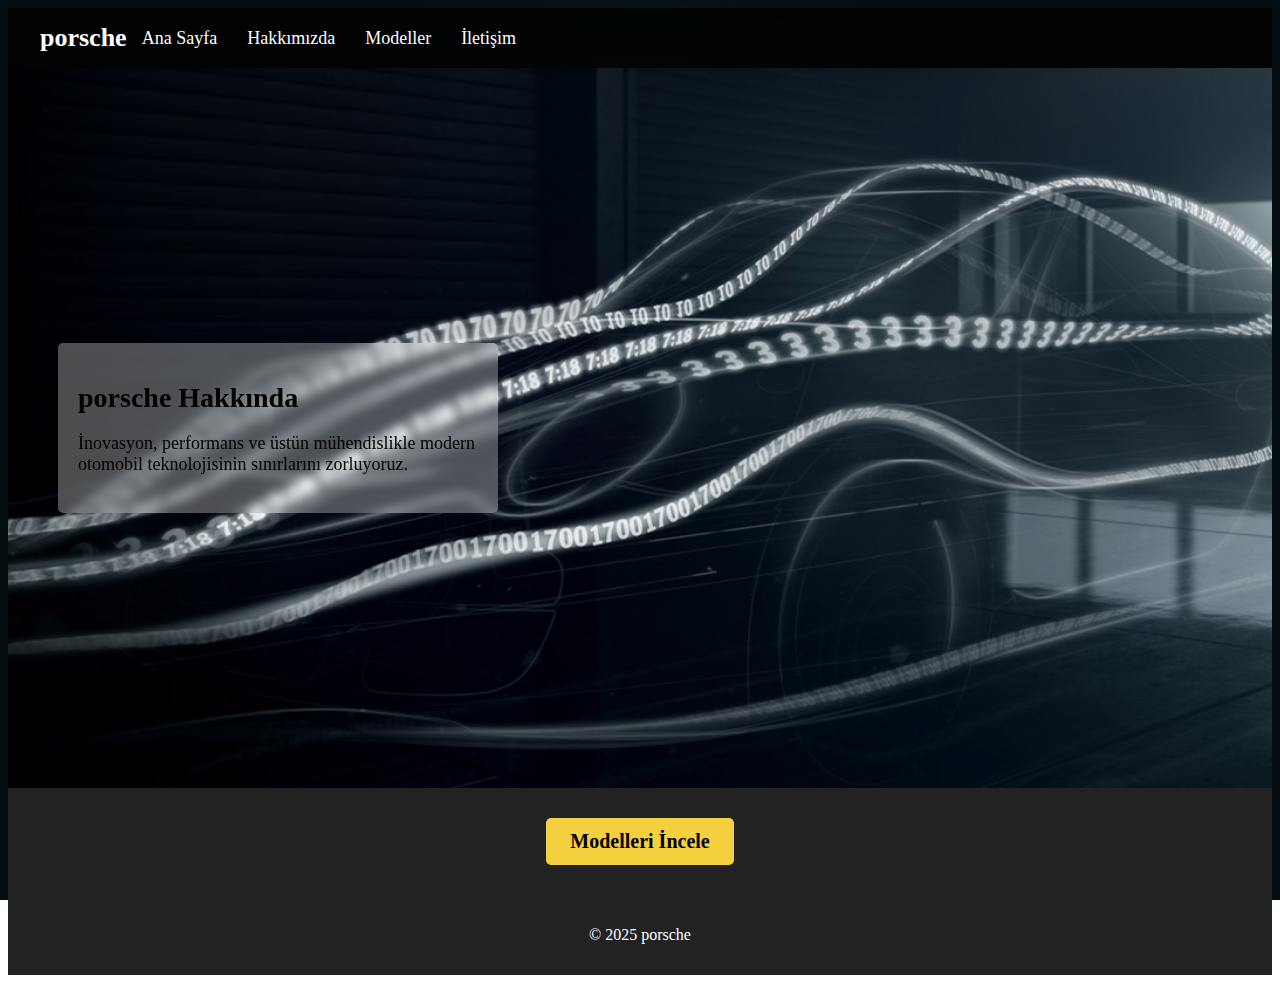
<file: index.html>
<!DOCTYPE html>
<html lang="tr">
<head>
  <meta charset="UTF-8">
  <meta name="viewport" content="width=device-width, initial-scale=1.0">
  <title>porsche - Ana Sayfa</title>
  <link rel="stylesheet" href="css/index.css">
</head>
<body>

  <header>
    <nav id="navbar">
      <div class="logo">porsche</div>
      <ul>
        <li><a href="index.html">Ana Sayfa</a></li>
        <li><a href="hakkimizda.html">Hakkımızda</a></li>
        <li><a href="modeller.html">Modeller</a></li>
        <li><a href="iletisim.html">İletişim</a></li>
      </ul>
    </nav>
  </header>

 
  <section class="hero">
    <div class="hero-text">
      <h1>porsche Hakkında</h1>
      <p>İnovasyon, performans ve üstün mühendislikle modern otomobil teknolojisinin sınırlarını zorluyoruz.</p>
    </div>
  </section>


  <section class="explore">
    <a href="modeller.html" class="button">Modelleri İncele</a>
  </section>


  <footer>
    <p>&copy; 2025 porsche </p>
  </footer>
</body>
</html>
</file>
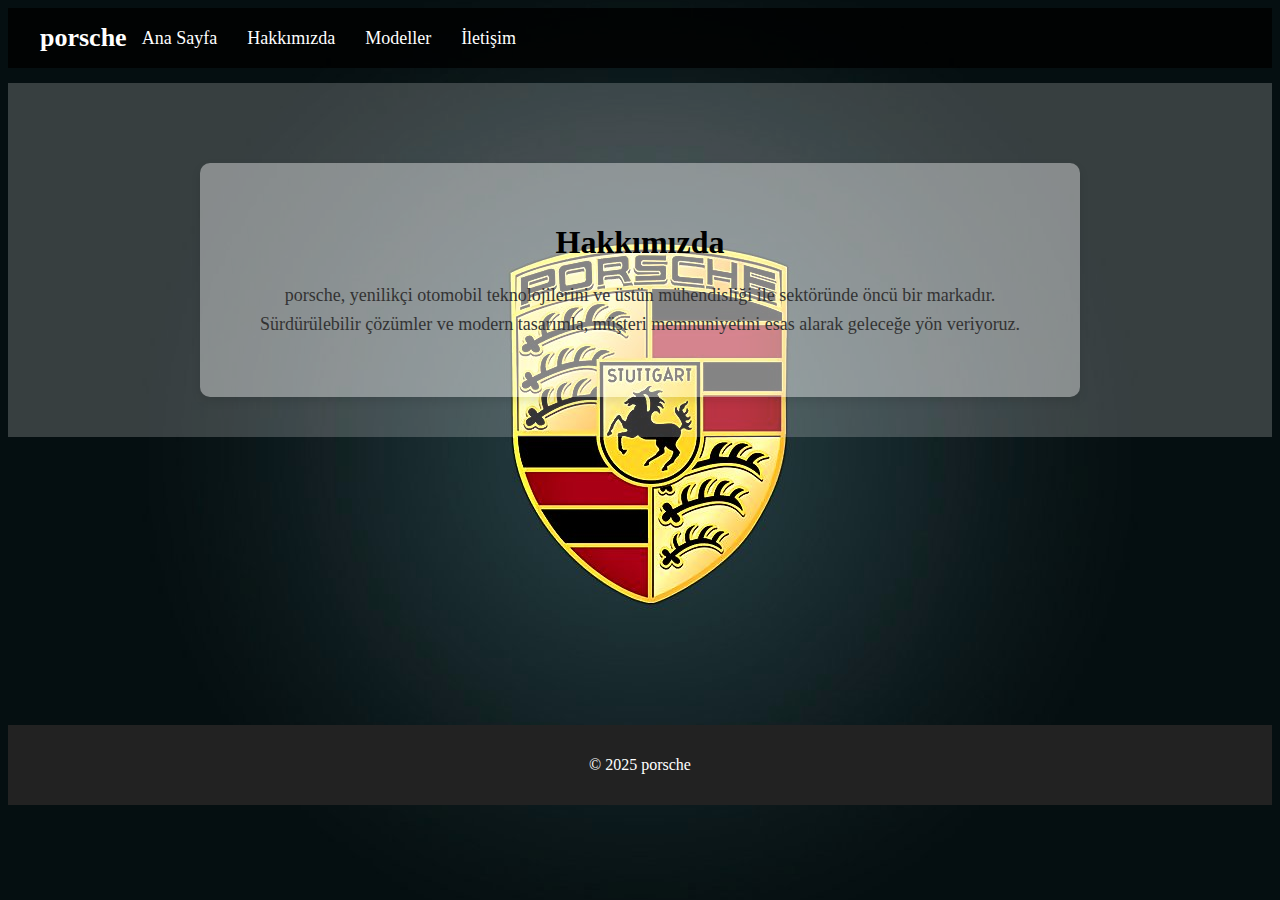
<file: hakkimizda.html>
<!DOCTYPE html>
<html lang="tr">
<head>
  <meta charset="UTF-8">
  <meta name="viewport" content="width=device-width, initial-scale=1.0">
  <title>Hakkımızda - porsche </title>
  <link rel="stylesheet" href="css/hakkimizda.css">
</head>
<body>
 
  <header>
    <nav id="navbar">
      <div class="logo">porsche</div>
      <ul>
        <li><a href="index.html">Ana Sayfa</a></li>
        <li><a href="hakkimizda.html">Hakkımızda</a></li>
        <li><a href="modeller.html">Modeller</a></li>
        <li><a href="iletisim.html">İletişim</a></li>
      </ul>
    </nav>
  </header>

 
  <section class="about-page">
    <div class="about-text-only">
      <h1>Hakkımızda</h1>
      <p>
        porsche, yenilikçi otomobil teknolojilerini ve üstün mühendisliği ile sektöründe öncü bir markadır.  
        Sürdürülebilir çözümler ve modern tasarımla, müşteri memnuniyetini esas alarak geleceğe yön veriyoruz.
      </p>
    </div>
  </section>

 <br>
 <br>
 <br>
 <br>
 <br>
 <br>
 <br>
 <br>

 <br><br>
 <br>
 <br>
 <br>
 <br>
 <br>
 <br>
  <footer>
    <p>&copy; 2025 porsche </p>
  </footer>
</body>
</html>
</file>
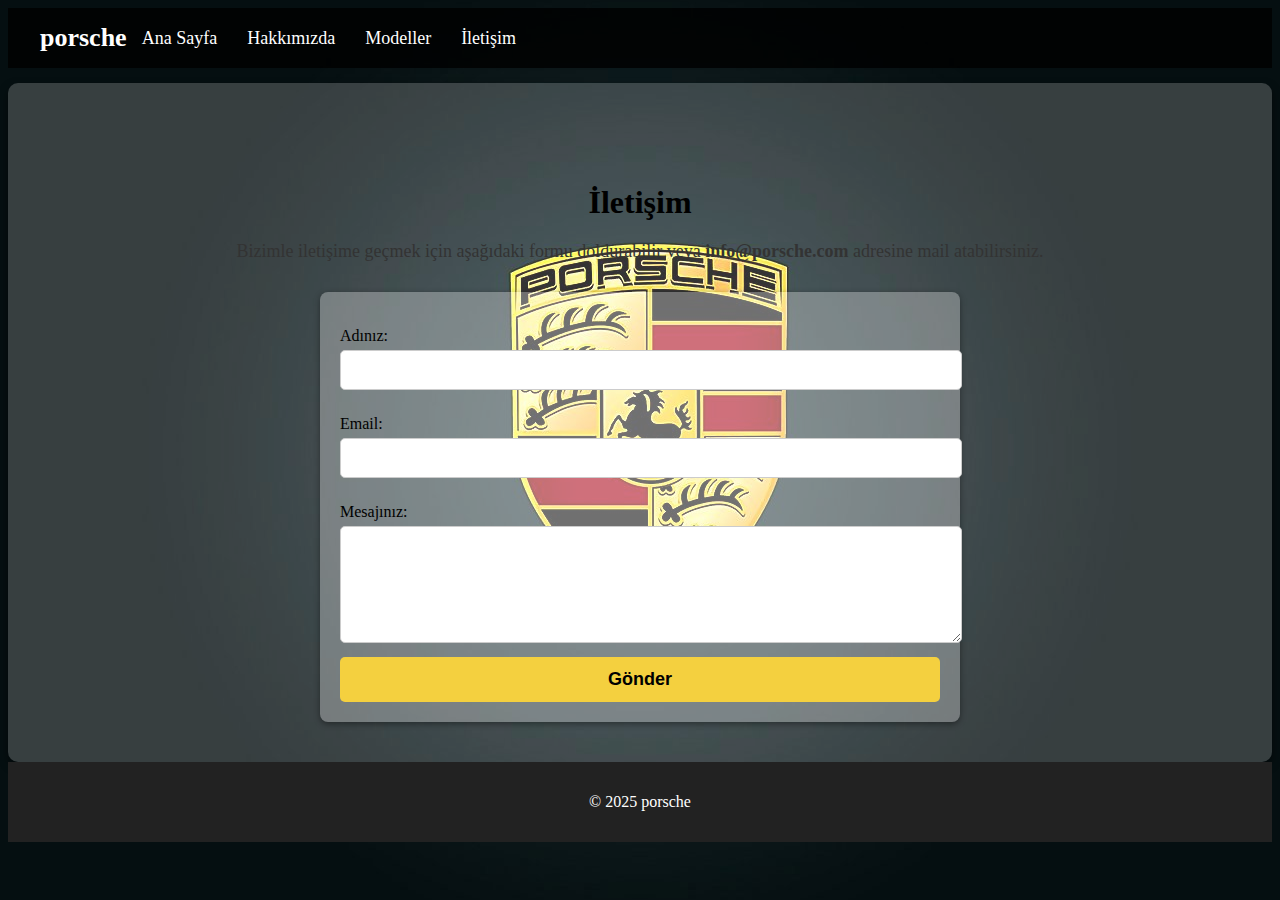
<file: iletisim.html>
<!DOCTYPE html>
<html lang="tr">
<head>
  <meta charset="UTF-8">
  <meta name="viewport" content="width=device-width, initial-scale=1.0">
  <title>İletişim - porsche</title>
  <link rel="stylesheet" href="css/iletisim.css">
</head>
<body>

  <header>
    <nav id="navbar">
      <div class="logo">porsche</div>
      <ul>
        <li><a href="index.html">Ana Sayfa</a></li>
        <li><a href="hakkimizda.html">Hakkımızda</a></li>
        <li><a href="modeller.html">Modeller</a></li>
        <li><a href="iletisim.html">İletişim</a></li>
      </ul>
    </nav>
  </header>

  <section class="contact">
    <h1>İletişim</h1>
    <p>Bizimle iletişime geçmek için aşağıdaki formu doldurabilir veya <strong>info@porsche.com</strong> adresine mail atabilirsiniz.</p>
    <form class="contact-form">
      <label for="name">Adınız:</label>
      <input type="text" id="name" name="name" required>
      
      <label for="email">Email:</label>
      <input type="email" id="email" name="email" required>
      
      <label for="message">Mesajınız:</label>
      <textarea id="message" name="message" rows="5" required></textarea>
      
      <button type="submit" onclick="gönder()">Gönder</button>
    </form>
  </section>

  <script>
    function gönder(){
      alert("Mesajınız gönderildi");
    }
  </script>

 
  <footer>
    <p>&copy; 2025 porsche</p>
  </footer>
</body>
</html>
</file>
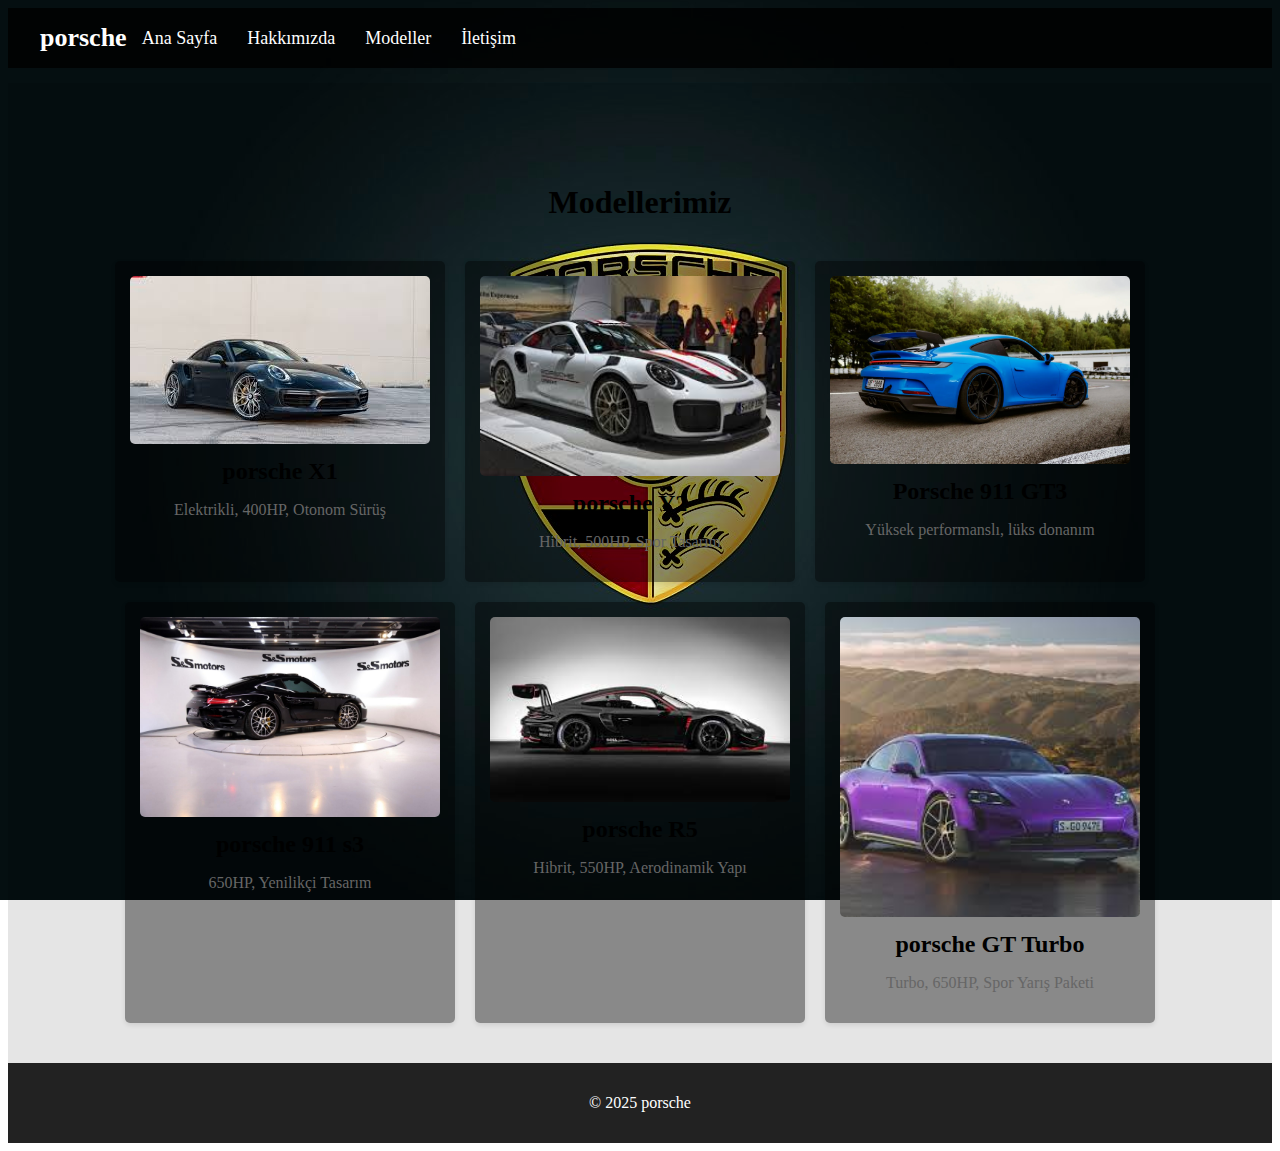
<file: modeller.html>
<!DOCTYPE html>
<html lang="tr">
<head>
  <meta charset="UTF-8">
  <meta name="viewport" content="width=device-width, initial-scale=1.0">
  <title>Modeller - porsche</title>
  <link rel="stylesheet" href="css/modeller.css">
</head>
<body>

  <header>
    <nav id="navbar">
      <div class="logo">porsche</div>
      <ul>
        <li><a href="index.html">Ana Sayfa</a></li>
        <li><a href="hakkimizda.html">Hakkımızda</a></li>
        <li><a href="modeller.html">Modeller</a></li>
        <li><a href="iletisim.html">İletişim</a></li>
      </ul>
    </nav>
  </header>

 
  <section class="models">
    <h1>Modellerimiz</h1>
    <div class="models-gallery">
      <div class="model"><img src="img/car1.jpg" alt="porsche Model 1"><h2>porsche X1</h2><p>Elektrikli, 400HP, Otonom Sürüş</p></div>
      <div class="model"><img src="img/car2.jpg" alt="porsche Model 2"><h2>porsche Y2</h2><p>Hibrit, 500HP, Spor Tasarım</p></div>
      <div class="model"><img src="img/car3.jpg" alt="porsche Model 3"><h2>Porsche 911 GT3</h2><p>Yüksek performanslı, lüks donanım</p></div>
      <br>
      <br>
      <br>
      <div class="model"><img src="img/car4.jpg" alt="porsche Model 4"><h2>porsche 911 s3</h2><p> 650HP, Yenilikçi Tasarım</p></div>
      <div class="model"><img src="img/car5.jpg" alt="porsche Model 5"><h2>porsche R5</h2><p>Hibrit, 550HP, Aerodinamik Yapı</p></div>
      <div class="model"><img src="img/car6.jpg" alt="porsche Model 6"><h2>porsche GT Turbo</h2><p>Turbo, 650HP, Spor Yarış Paketi</p></div>
    </div>
  </section>


  <footer>
    <p>&copy; 2025 porsche</p>
  </footer>
</body>
</html>
</file>
<file: css/index.css>
body {
  background-image: url('../img/arkaplan.jpg'); 
  background-size: cover;
  background-position: center;
  background-attachment: fixed;
}
  

  header {
    width: 100%;
    background-color: rgba(0, 0, 0, 0.8);
    padding: 15px 0;
    text-align: center;

  }
  
  nav {
    display: flex;
  
    align-items: center;
    max-width: 1200px;
    margin: 0 auto;
    padding: 0 20px;
  }
  
  .logo {
    font-size: 26px;
    font-weight: bold;
    color: white;
  }
  
  nav ul {
    list-style: none;
    margin: 0;
    padding: 0;
    display: flex;
  }
  
  nav ul li {
    margin: 0 15px;
  }
  
  nav ul li a {
    color: white;
    text-decoration: none;
    font-size: 18px;
    transition: 0.3s ease;
  }
  
  nav ul li a:hover {
    color: #f4d03f;
  }
  

  .hero {
    height: 80vh;
    background: url('../img/porsche.jpg') no-repeat center center/cover;
    display: flex;
    align-items: center;
    padding-left: 50px;
  }
  
  .hero-text {
    background: rgba(255, 255, 255, 0.3);  
    padding: 20px;
    border-radius: 5px;
    color: black;
    max-width: 400px;
    backdrop-filter: blur(5px);
  }
  
  .hero-text h1 {
    font-size: 28px;
    font-weight: 600;
  }
  
  .hero-text p {
    font-size: 18px;
  }
  
 
  .explore {
    display: flex;
    justify-content: center;
    padding: 30px;
    background-color: #222;
  }
  
  .button {
    display: inline-block;
    padding: 12px 24px;
    background-color: #f4d03f;
    color: black;
    text-decoration: none;
    font-size: 20px;
    font-weight: bold;
    border-radius: 5px;
    transition: 0.3s ease;
  }
  
  .button:hover {
    background-color: #e6be2a;
    transform: scale(1.05);
  }
  

  footer {
    text-align: center;
    padding: 15px;
    background-color: #222;
    color: white;
  }
  .models-gallery {
    display: grid;
    grid-template-columns: repeat(3, 1fr); 
    gap: 20px; 
    justify-content: center;
    text-align: center;
  }
  
  .model {
    background: rgba(255, 255, 255, 0.8);
    padding: 15px;
    border-radius: 10px;
    transition: 0.3s ease-in-out;
  }
  
  .model img {
    width: 100%;
    border-radius: 5px;
  }
  
  .model:hover {
    transform: scale(1.05);
  }
</file>
<file: css/hakkimizda.css>
body {
  background-image: url('../img/arkaplan.jpg'); 
  background-size: cover;
  background-position: center;
  background-attachment: fixed;
}


  
  header {
    width: 100%;
    background-color: rgba(0, 0, 0, 0.8);
    padding: 15px 0;
    text-align: center;
  }
  
  nav {
    display: flex;
    align-items: center;
    max-width: 1200px;
    margin: 0 auto;
    padding: 0 20px;
  }
  
  .logo {
    font-size: 26px;
    font-weight: bold;
    color: white;
  }
  
  nav ul {
    list-style: none;
    margin: 0;
    padding: 0;
    display: flex;
  }
  
  nav ul li {
    margin: 0 15px;
  }
  
  nav ul li a {
    color: white ;
    text-decoration: none;
    font-size: 18px;
    transition: 0.3s;
  }
  
  nav ul li a:hover {
    color: #f4d03f;
  }
  
 
  .about-page {
    padding: 80px 20px 40px;
    background-color: rgba(255, 255, 255, 0.2);
    text-align: center;
    margin-top: 15px;
  }
  
  .about-text-only {
    max-width: 800px;
    margin: 0 auto;
    background: rgba(255, 255, 255, 0.4);
    padding: 40px;
    border-radius: 10px;
    box-shadow: 0 4px 10px rgba(0, 0, 0, 0.1);
  }
  
  .about-text-only h1 {
    font-size: 32px;
    margin-bottom: 20px;
  }
  
  .about-text-only p {
    font-size: 18px;
    line-height: 1.6;
    color: #333;
  }
  

  footer {
    text-align: center;
    padding: 15px;
    background-color: #222;
    color: white;
  }
</file>
<file: css/iletisim.css>
body {
  background-image: url('../img/arkaplan.jpg'); 
  background-size: cover;
  background-position: center;
  background-attachment: fixed;
}


  
 
  header {
    width: 100%;
    background-color: rgba(0, 0, 0, 0.8);
    padding: 15px 0;
    text-align: center;
  }
  
  nav {
    display: flex;
    align-items: center;
    max-width: 1200px;
    margin: 0 auto;
    padding: 0 20px;
  }
  
  .logo {
    font-size: 26px;
    font-weight: bold;
    color: white;
  }
  
  nav ul {
    list-style: none;
    margin: 0;
    padding: 0;
    display: flex;
  }
  
  nav ul li {
    margin: 0 15px;
  }
  
  nav ul li a {
    color: white;
    text-decoration: none;
    font-size: 18px;
    transition: 0.3s;
  }
  
  nav ul li a:hover {
    color: #f4d03f;
  }
  
 
  .contact {
    padding: 80px 20px 40px;
    background: rgba(255, 255, 255, 0.2); 
    text-align: center;
    margin-top: 15px;
    border-radius: 10px;
    box-shadow: 0px 4px 8px rgba(0, 0, 0, 0.5); 
}
  
  .contact h1 {
    font-size: 32px;
    margin-bottom: 20px;
  }
  
  .contact p {
    font-size: 18px;
    margin-bottom: 30px;
    color: #333;
  }
  
  .contact-form {
    max-width: 600px;
    margin: auto;
    text-align: left;
    background: rgba(255, 255, 255, 0.3); 
    padding: 20px;
    border-radius: 8px;
    box-shadow: 0px 2px 6px rgba(0, 0, 0, 0.4); 
}
  .contact-form label {
    font-size: 16px;
    display: block;
    margin: 15px 0 5px;
  }
  
  .contact-form input,
  .contact-form textarea {
    width: 100%;
    padding: 10px;
    margin-bottom: 10px;
    border: 1px solid #ccc;
    border-radius: 5px;
    font-size: 16px;
  }
  
  .contact-form button {
    display: block;
    width: 100%;
    padding: 12px;
    background-color: #f4d03f;
    color: black;
    border: none;
    font-size: 18px;
    font-weight: bold;
    border-radius: 5px;
    cursor: pointer;
    transition: 0.3s;
  }
  
  .contact-form button:hover {
    background-color: #e6be2a;
  }
  

  footer {
    text-align: center;
    padding: 15px;
    background-color: #222;
    color: white;
  }
</file>
<file: css/modeller.css>
body {
    background-image: url('../img/arkaplan.jpg'); 
    background-size: cover;
    background-position: center;
    background-attachment: fixed;
}

  
 
  header {
    width: 100%;
    background-color: rgba(0, 0, 0, 0.8);
    padding: 15px 0;
    text-align: center;
  }
  
  nav {
    display: flex;
    align-items: center;
    max-width: 1200px;
    margin: 0 auto;
    padding: 0 20px;
  }
  
  .logo {
    font-size: 26px;
    font-weight: bold;
    color: white;
  }
  
  nav ul {
    list-style: none;
    margin: 0;
    padding: 0;
    display: flex;
  }
  
  nav ul li {
    margin: 0 15px;
  }
  
  nav ul li a {
    color: white;
    text-decoration: none;
    font-size: 18px;
    transition: 0.3s;
  }
  
  nav ul li a:hover {
    color: #f4d03f;
  }
  

  .models {
    padding: 80px 20px 40px;
    background-color: rgba(0,0,0,0.1);
    text-align: center;
    margin-top: 15px;
  }
  
  .models h1 {
    font-size: 32px;
    margin-bottom: 40px;
  }
  
  .models-gallery {
    display: flex;
    flex-wrap: wrap;
    justify-content: center;
    gap: 20px;
  }
  
  .model {
    background: rgba(0, 0, 0, 0.4);
    padding: 15px;
    border-radius: 5px;
    width: 300px;
    box-shadow: 0 2px 5px rgba(0,0,0,0.1);
  }
  
  .model img {
    width: 100%;
    border-radius: 5px;
  }
  
  .model h2 {
    font-size: 24px;
    margin: 10px 0;
  }
  
  .model p {
    font-size: 16px;
    color: #666;
  }
  

  footer {
    text-align: center;
    padding: 15px;
    background-color: #222;
    color: white;
  }
</file>
